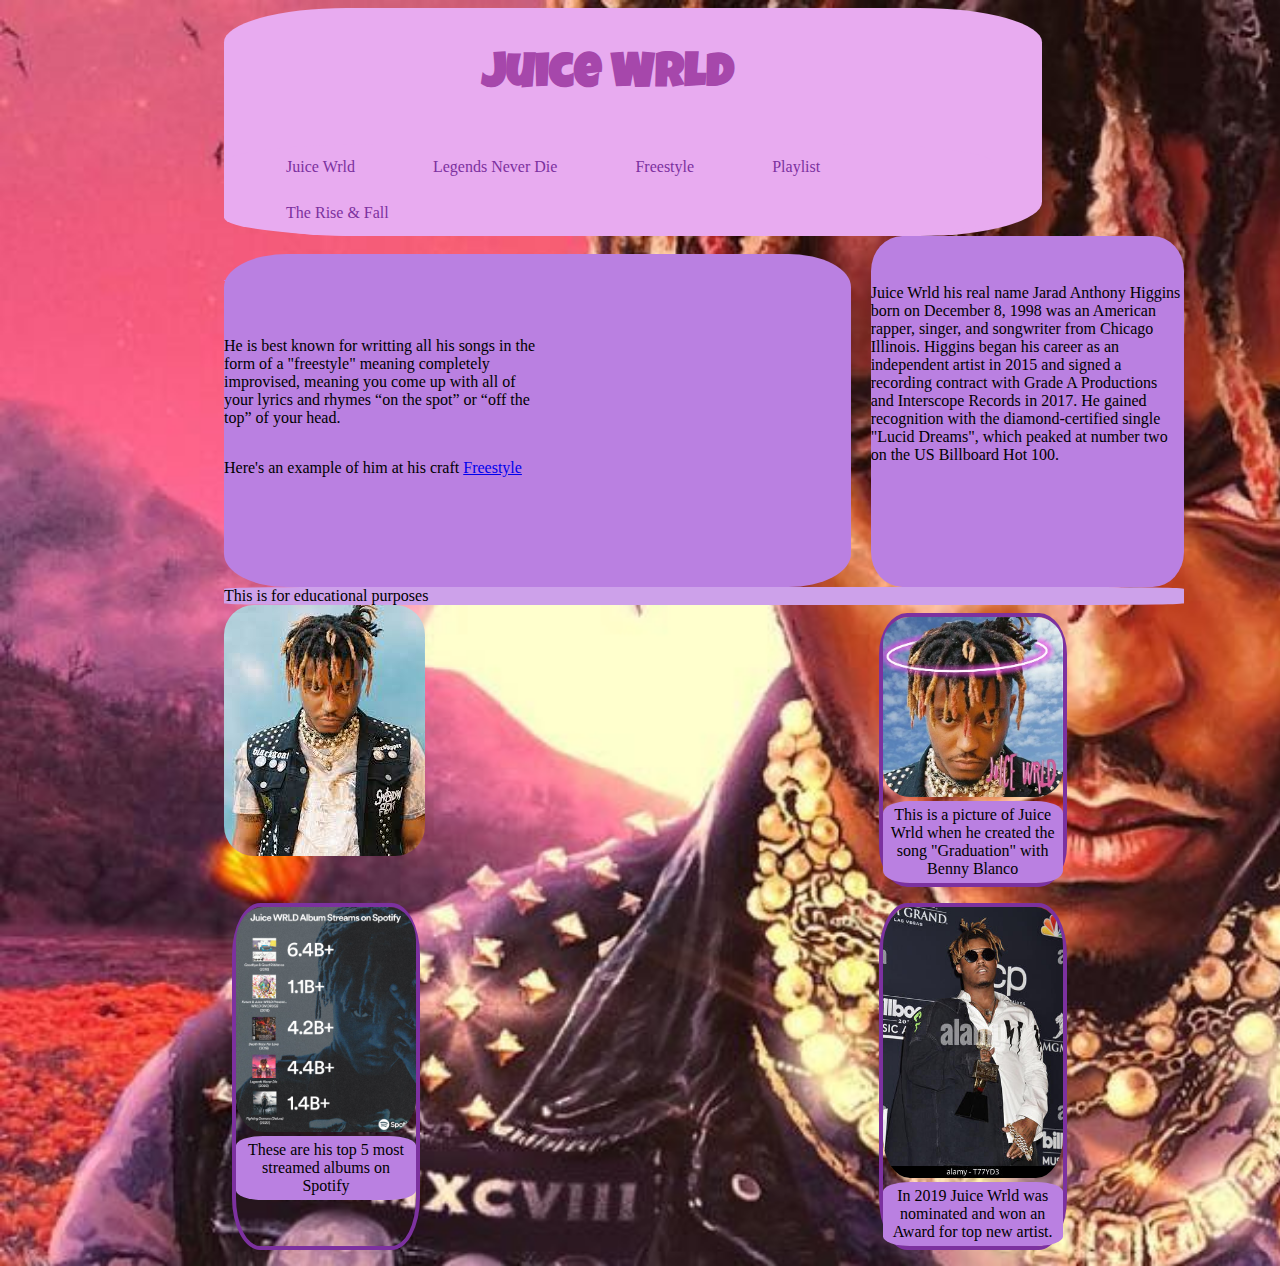
<file: index.html>
<!DOCTYPE html>
<html lang="en">
<head>
    <meta charset="UTF-8">
    <meta http-equiv="X-UA-Compatible" content="IE=edge">
    <meta name="viewport" content="width=device-width, initial-scale=1.0">
    <title>Juice Wrld</title>
    <link rel="stylesheet" href="styles.css">
    <link rel="stylesheet" href="gridlayout.css">
    <link rel="preconnect" href="https://fonts.googleapis.com">
    <link rel="preconnect" href="https://fonts.gstatic.com" crossorigin>
    <link href="https://fonts.googleapis.com/css2?family=Creepster&family=Luckiest+Guy&display=swap" rel="stylesheet">

</head>
<body>

    <header>
        <h1>Juice Wrld</h1>

      <nav>
        <ul class="horizontalNav">
            <li><a href="index.html">Juice Wrld</a></li>
            <li><a href="lnd.html">Legends Never Die</a></li>
            <li><a href="freestyles.html">Freestyle</a></li>
            <li><a href="randomplaylist.html">Playlist</a></li>
            <li><a href="dude.html">The Rise & Fall</a></li>
        </ul>
      </nav>
    </header>

    
       <br>
    

    
       <img src="images/protrait.jpeg" alt="Juice Wrld" class="rounded-corners">
        
       <aside>
           <p>
             Juice Wrld his real name Jarad Anthony Higgins born on December 8, 1998 was an American rapper,
             singer, and songwriter from Chicago Illinois. Higgins began his career as an independent artist 
             in 2015 and signed a recording contract with Grade A Productions and Interscope 
             Records in 2017. He gained recognition with the diamond-certified single "Lucid Dreams", 
             which peaked at number two on the US Billboard Hot 100.

            </p>
        </aside>
    
     <section>
        <h2>Freestyles</h2> <br>
        <p>
          He is best known for writting all his songs in the form of a "freestyle" meaning  
          completely improvised, meaning you come up with all of your lyrics and rhymes 
          “on the spot” or “off the top” of your head.
        </p>
        <br>
        <p>Here's an example of him at his craft <a href="https://www.youtube.com/watch?v=igc1wYW448w">Freestyle</a></p>

    </section>

    <div class="gallery">
        <a target="_blank" href="images/juic.webp">
          <img src="images/juic.webp" alt="Juice" width="600" height="400">
        </a>
        <div class="desc">This is a picture of Juice Wrld when he created the song
            "Graduation" with Benny Blanco
        </div>
    </div>
      
      <div class="gallery">
        <a target="_blank" href="images/albumStreams.jpeg">
          <img src="images/albumStreams.jpeg" alt="Best albums streamed" width="600" height="400">
        </a>
        <div class="desc">These are his top 5 most streamed albums on Spotify</div>
      </div>
      
      <div class="gallery">
        <a target="_blank" href="images/billboardAward.jpeg">
          <img src="images/billboardAward.jpeg" alt="Billboard Award" width="600" height="400">
        </a>
        <div class="desc">In 2019 Juice Wrld was nominated and won an Award
            for top new artist.
        </div>
      </div>
      
      
    
    
    
   <footer>
        This is for educational purposes

    </footer>


</body>
</html>
</file>
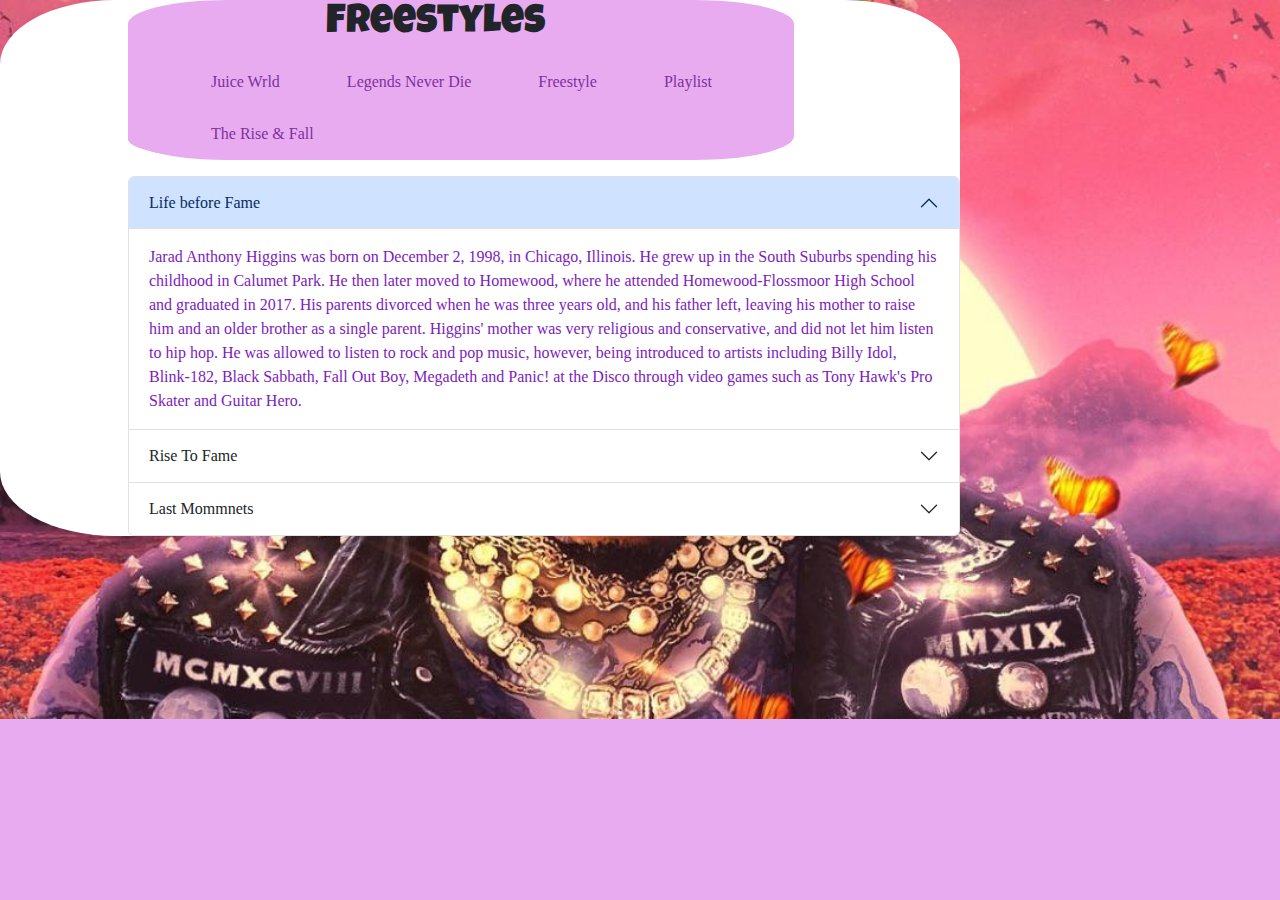
<file: dude.html>
<!DOCTYPE html>
<html lang="en">
<head>
    <meta charset="UTF-8">
    <meta http-equiv="X-UA-Compatible" content="IE=edge">
    <meta name="viewport" content="width=device-width, initial-scale=1.0">
    <title>Document</title>
    <link rel="stylesheet" href="styles.css">
    <link href="https://cdn.jsdelivr.net/npm/bootstrap@5.2.3/dist/css/bootstrap.min.css" rel="stylesheet">
    <link rel="preconnect" href="https://fonts.googleapis.com">
    <link rel="preconnect" href="https://fonts.gstatic.com" crossorigin>
    <link href="https://fonts.googleapis.com/css2?family=Creepster&family=Luckiest+Guy&display=swap" rel="stylesheet">
    <script src="https://cdn.jsdelivr.net/npm/bootstrap@5.2.3/dist/js/bootstrap.bundle.min.js"></script>
</head>
<body>

    <header>
        <h1>Freestyles</h1>
    
        <nav>
          <ul class="horizontalNav">
            <li><a href="index.html">Juice Wrld</a></li>
            <li><a href="lnd.html">Legends Never Die</a></li>
            <li><a href="freestyles.html">Freestyle</a></li>
            <li><a href="randomplaylist.html">Playlist</a></li>
            <li><a href="dude.html">The Rise & Fall</a></li>
          </ul>
        </nav>
    </header>


    <div class="accordion" id="accordionExample">
        <div class="accordion-item">
          <h2 class="accordion-header" id="headingOne">
            <button class="accordion-button" type="button" data-bs-toggle="collapse" data-bs-target="#collapseOne" aria-expanded="true" aria-controls="collapseOne">
              Life before Fame
            </button>
          </h2>
          <div id="collapseOne" class="accordion-collapse collapse show" aria-labelledby="headingOne" data-bs-parent="#accordionExample">
            <div class="accordion-body">
              Jarad Anthony Higgins was born on December 2, 1998, in Chicago, Illinois. He grew up in the South Suburbs spending his 
                childhood in Calumet Park. He then later moved to Homewood, where he attended Homewood-Flossmoor High School and graduated in 2017. 
                His parents divorced when he was three years old, and his father left, leaving his mother to raise him and an older brother as a single parent.
                Higgins' mother was very religious and conservative, and did not let him listen to hip hop. He was allowed to listen to rock and pop music, however, 
                being introduced to artists including Billy Idol, Blink-182, Black Sabbath, Fall Out Boy, Megadeth and Panic! at the Disco through video games such as Tony Hawk's Pro Skater and Guitar Hero.
            </div>
          </div>
        </div>
        <div class="accordion-item">
          <h2 class="accordion-header" id="headingTwo">
            <button class="accordion-button collapsed" type="button" data-bs-toggle="collapse" data-bs-target="#collapseTwo" aria-expanded="false" aria-controls="collapseTwo">
              Rise To Fame
            </button>
          </h2>
          <div id="collapseTwo" class="accordion-collapse collapse" aria-labelledby="headingTwo" data-bs-parent="#accordionExample">
            <div class="accordion-body">
              
                Higgins developed as an artist in his first year of high school. His first track, "Forever", was released on SoundCloud in 2015 under the name JuicetheKidd. 
                Higgins recorded most of his first tracks on a cellphone, uploading them to SoundCloud in his sophomore year. He changed his name from JuicetheKidd, 
                a name inspired by his affection for rapper Tupac Shakur's role in the film Juice, to Juice Wrld because he and his associates believed the change would benefit his career. 
                In an interview with the Atlanta radio station WHTA, Higgins revealed that the latter part of his stage name initially had no meaning but that he came to think it "represents taking over the world".
                "Too Much Cash", Higgins' first track to be produced by frequent collaborator Nick Mira, was released in 2017. While releasing projects and songs on SoundCloud, Higgins worked in a factory but 
                was dissatisfied with the job; he was fired within two weeks. After joining the internet collective Internet Money, Higgins released his debut full-length EP, 9 9 9, on June 15, 2017, with the song 
                "Lucid Dreams" breaking out and growing his following. Higgins also briefly performed under the name Juice in early 2017.
               
            </div>
          </div>
        </div>
        <div class="accordion-item">
          <h2 class="accordion-header" id="headingThree">
            <button class="accordion-button collapsed" type="button" data-bs-toggle="collapse" data-bs-target="#collapseThree" aria-expanded="false" aria-controls="collapseThree">
              Last Mommnets
            </button>
          </h2>
          <div id="collapseThree" class="accordion-collapse collapse" aria-labelledby="headingThree" data-bs-parent="#accordionExample">
            <div class="accordion-body">
                On December 8, 2019, Higgins was aboard a private Gulfstream jet flying from Van Nuys Airport in Los Angeles to Midway International Airport in Chicago. 
                Law enforcement officers were waiting for the jet to arrive, having been notified by federal agents, while the flight was en route, that they suspected there 
                were guns and drugs on the plane. Law enforcement officials later revealed that they found 70 lb (32 kg) of marijuana on the aircraft and said several members 
                of Higgins' management team aboard the flight told them that Higgins had taken "several unknown pills", including allegedly swallowing multiple Percocet pills to hide 
                them while police were on board the plane searching the luggage. Higgins then began convulsing and seizing, after which two doses of the emergency 
                medication Narcan were administered as an opioid overdose was suspected. Chicago PD were told a man (Higgins) had suffered a medical emergency at around 2:00 local time 
                (8:00 GMT). Higgins was transported to the nearby Advocate Christ Medical Center in Oak Lawn, where he was pronounced dead. The County Cook Medical Examiner's Office initially 
                determined the cause of death as unknown. However, on January 22, 2020, the Cook County Medical Examiner stated that Higgins died as a result of toxic levels of oxycodone and codeine 
                present in his system. Higgins' funeral was held on December 13, 2019, at the Holy Temple Cathedral Church of God in Christ in Harvey, Illinois. Friends and family were in attendance, 
                including collaborators Ski Mask the Slump God and Young Thug.
              
            </div>
          </div>
        </div>
      </div>


    
</body>
</html>
</file>
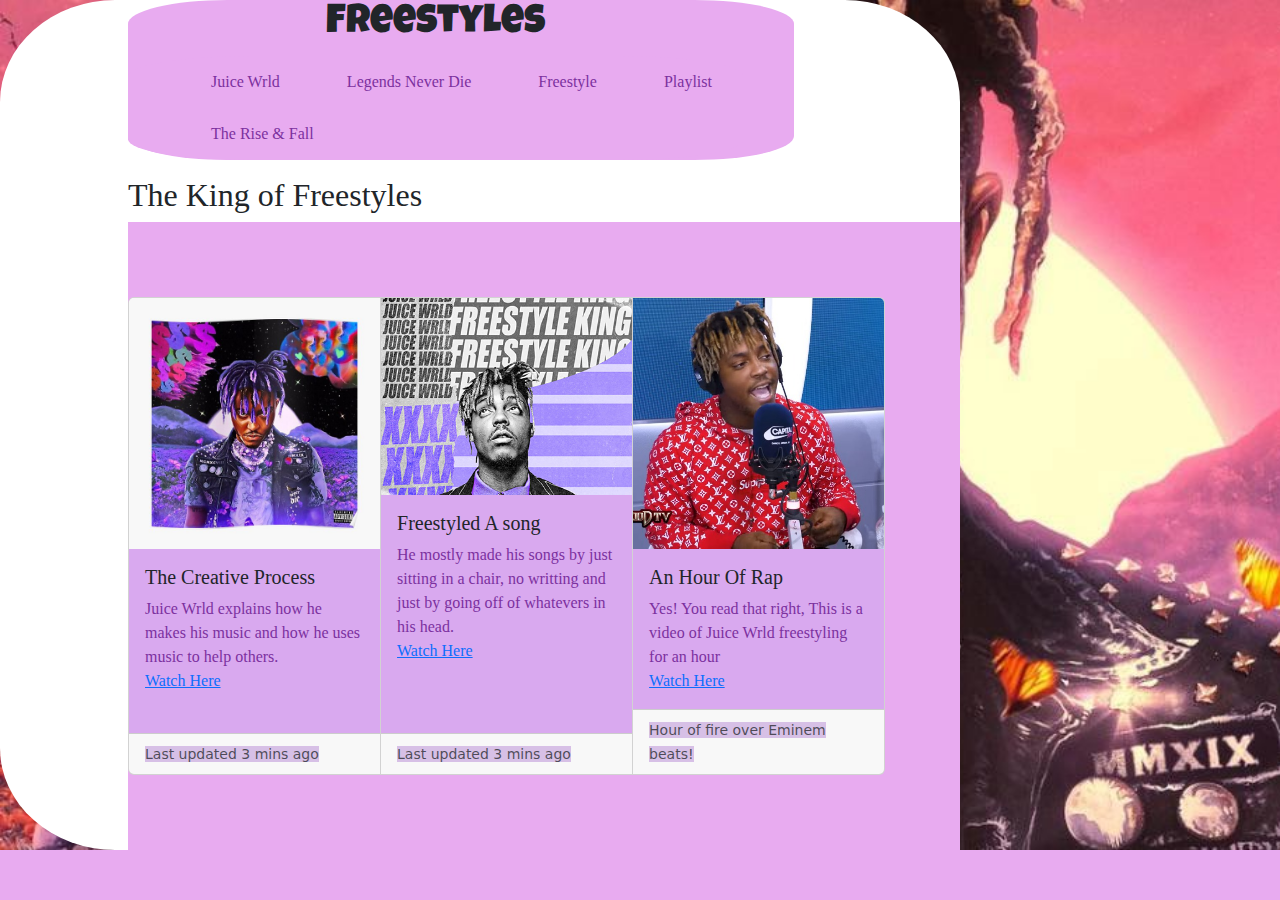
<file: freestyles.html>
<!DOCTYPE html>
<html lang="en">
<head>
    <meta charset="UTF-8">
    <meta http-equiv="X-UA-Compatible" content="IE=edge">
    <meta name="viewport" content="width=device-width, initial-scale=1.0">
    <title>Document</title>
    
    <link rel="stylesheet" href="styles.css">
    <link href="https://cdn.jsdelivr.net/npm/bootstrap@5.2.3/dist/css/bootstrap.min.css" rel="stylesheet">
    <link rel="preconnect" href="https://fonts.googleapis.com">
    <link rel="preconnect" href="https://fonts.gstatic.com" crossorigin>
    <link href="https://fonts.googleapis.com/css2?family=Creepster&family=Luckiest+Guy&display=swap" rel="stylesheet">
    <script src="https://cdn.jsdelivr.net/npm/bootstrap@5.2.3/dist/js/bootstrap.bundle.min.js"></script>
</head>

<body>

  <header>
    <h1>Freestyles</h1>

    <nav>
      <ul class="horizontalNav">
        <li><a href="index.html">Juice Wrld</a></li>
        <li><a href="lnd.html">Legends Never Die</a></li>
        <li><a href="freestyles.html">Freestyle</a></li>
        <li><a href="randomplaylist.html">Playlist</a></li>
        <li><a href="dude.html">The Rise & Fall</a></li>
      </ul>
    </nav>
  </header>

  <h2>The King of Freestyles</h2>

  <div class="card-group">
    <div class="card">
      <img src="images/backgroubd picture.jpeg" class="card-img-top" alt="Explaining the thought process">
      <div class="card-body">
        <h5 class="card-title">The Creative Process</h5>
        <p class="card-text">Juice Wrld explains how he makes his music and how he uses music to help others. <br> <a href="https://www.youtube.com/watch?v=A5OGY0Co6Hw">Watch Here</a></p>
      </div>
      <div class="card-footer">
        <small class="text-muted">Last updated 3 mins ago</small>
      </div>
    </div>
    <div class="card">
      <img src="images/jucie.jpeg" class="card-img-top" alt="Sometimes Studio Session">
      <div class="card-body">
        <h5 class="card-title">Freestyled A song</h5>
        <p class="card-text">He mostly made his songs by just sitting in a chair, no writting and just by going off of whatevers in his head. <br> <a href="https://www.youtube.com/watch?v=qV4XecUvaXc">Watch Here</a></p>
      </div>
      <div class="card-footer">
        <small class="text-muted">Last updated 3 mins ago</small>
      </div>
    </div>
    <div class="card">
      <img src="images/freestyle.jpeg" class="card-img-top" alt="One Hour Of Freestyle">
      <div class="card-body">
        <h5 class="card-title">An Hour Of Rap</h5>
        <p class="card-text">Yes! You read that right, This is a video of Juice Wrld freestyling for an hour <br> <a href= "https://www.youtube.com/watch?v=fSoT13msPe4">Watch Here</a></p>
      </div>
      <div class="card-footer">
        <small class="text-muted">Hour of fire over Eminem beats!</small>
      </div>
    </div>
  </div>

  
 
  
 

 




</body>
</html>
</file>
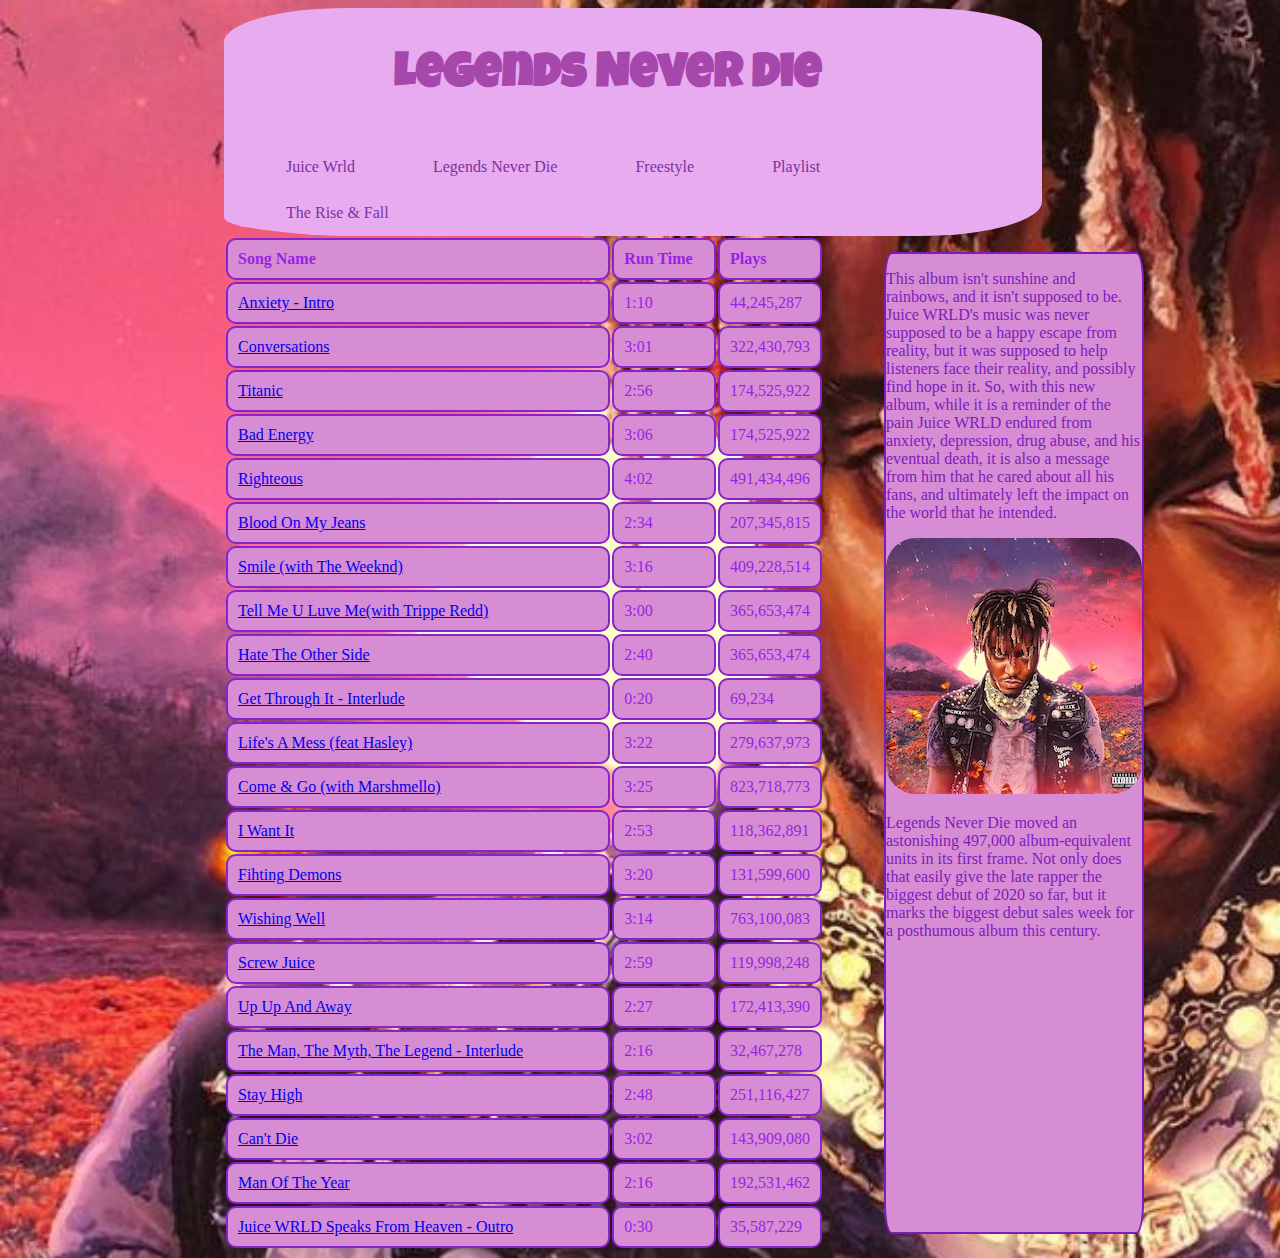
<file: lnd.html>
<!DOCTYPE html>
<html lang="en">
<head>
    <meta charset="UTF-8">
    <meta http-equiv="X-UA-Compatible" content="IE=edge">
    <meta name="viewport" content="width=device-width, initial-scale=1.0">
    <title>Document</title>
    <link rel="stylesheet" href="styles.css">
    <link rel="stylesheet" href="gridlayout.css">
    <link rel="preconnect" href="https://fonts.googleapis.com">
    <link rel="preconnect" href="https://fonts.gstatic.com" crossorigin>
    <link href="https://fonts.googleapis.com/css2?family=Creepster&family=Luckiest+Guy&display=swap" rel="stylesheet">
</head>

<body>

    <header>
     <h1>Legends Never Die</h1>
      <nav>
        <ul class="horizontalNav">
          <li><a href="index.html">Juice Wrld</a></li>
          <li><a href="lnd.html">Legends Never Die</a></li>
          <li><a href="freestyles.html">Freestyle</a></li>
          <li><a href="randomplaylist.html">Playlist</a></li>
          <li><a href="dude.html">The Rise & Fall</a></li>
        </ul>
      </nav>

    </header>
 
   <table class="styles">
    <tr>
      <th>Song Name</th>
      <th>Run Time</th>
      <th>Plays</th>
    </tr>

    <tr>
      <td><a href="https://open.spotify.com/track/02XcRGWPkvomFvzTamEKHg?si=fbb239e2c9714698">Anxiety - Intro</a></td>
      <td>1:10</td>
      <td>44,245,287</td>
    </tr>

    <tr>
      <td><a href="https://open.spotify.com/track/4K06PO78fW4mnBVenxGNob?si=8bd0db844c7b4c99">Conversations</a></td>
      <td>3:01</td>
      <td>322,430,793</td>
    </tr>

    <tr>
      <td><a href="https://open.spotify.com/track/1YM6c2sxbf2Jacl9IFgn4I?si=7536f4072a2f42f6">Titanic</a></td>
      <td>2:56</td>
      <td>174,525,922</td>
    </tr>

    <tr>
      <td><a href="https://open.spotify.com/track/7d94IqWX2UmSKMGUYSGFJG?si=09b0342addf54b80">Bad Energy</a></td>
      <td>3:06</td>
      <td>174,525,922</td>
    </tr>

    <tr>
      <td><a href="https://open.spotify.com/track/5dOxHHMOFAbG3VH23t0xNm?si=c725eae207564abc">Righteous</a></td>
      <td>4:02</td>
      <td>491,434,496</td>
    </tr>

    <tr>
      <td><a href="https://open.spotify.com/track/0fCwrjKfWxF3xQhZrYUw4T?si=115e09f722204a6e">Blood On My Jeans</a></td>
      <td>2:34</td>
      <td>207,345,815</td>
    </tr>

    <tr>
      <td><a href="https://open.spotify.com/track/6wQlQrTY5mVS8EGaFZVwVF?si=b3a29a02005147ce">Smile (with The Weeknd)</a></td>
      <td>3:16</td>
      <td>409,228,514</td>
    </tr>

    <tr>
      <td><a href="https://open.spotify.com/track/5JAYDuLRkODlVt6dgoalKk?si=0734e8f16e3a4bf7">Tell Me U Luve Me(with Trippe Redd)</a></td>
      <td>3:00</td>
      <td>365,653,474</td>
    </tr>

    <tr>
      <td><a href="https://open.spotify.com/track/0ada5XsQGLPUVbmTCkAP49?si=f4342dc1d88847b8">Hate The Other Side</a></td>
      <td>2:40</td>
      <td>365,653,474</td>
    </tr>

    <tr>
      <td><a href="https://open.spotify.com/track/2wg81gBz6PZSwbZrXObeW4?si=ca20ab42e96f4d82">Get Through It - Interlude</a></td>
      <td>0:20</td>
      <td>69,234</td>
    </tr>

    <tr>
      <td><a href="https://open.spotify.com/track/5wWAwzGp2OaaoIkwcz6wZs?si=1aa525bbf3914955">Life's A Mess (feat Hasley)</a></td>
      <td>3:22</td>
      <td>279,637,973</td>
    </tr>

    <tr>
      <td><a href="https://open.spotify.com/track/2Y0wPrPQBrGhoLn14xRYCG?si=a16318ece6ec4afe">Come & Go (with Marshmello)</a></td>
      <td>3:25</td>
      <td>823,718,773</td>
    </tr>
    <tr>
      <td><a href="https://open.spotify.com/track/2SVx3uds6jTWALFxevIWMA?si=315304868e53438c">I Want It</a></td>
      <td>2:53</td>
      <td>118,362,891</td>
    </tr>

    <tr>
      <td><a href="https://open.spotify.com/track/0440JCJyIAmINA8KcYgFb5?si=ad97d36cf2e94d72">Fihting Demons</a></td>
      <td>3:20</td>
      <td>131,599,600</td>
    </tr>

    <tr>
      <td><a href="https://open.spotify.com/track/2U5WueTLIK5WJLD7mvDODv?si=b29fa27e43304143">Wishing Well</a></td>
      <td>3:14</td>
      <td>763,100,083</td>
    </tr>

    <tr>
      <td><a href="https://open.spotify.com/track/4F6YLjakjqWFTgC5qfEwPQ?si=bddbe2ad65454c9e">Screw Juice</a></td>
      <td>2:59</td>
      <td>119,998,248</td>
    </tr>

    <tr>
      <td><a href="https://open.spotify.com/track/7pbg3ABlAZv2NiIdKbBBFm?si=c8746843b56f4eac">Up Up And Away</a></td>
      <td>2:27</td>
      <td>172,413,390</td>
    </tr>

    <tr>
      <td><a href="https://open.spotify.com/track/4sjdZEEQvR1sXrRNSuBfbA?si=f107e75186b6485b">The Man, The Myth, The Legend - Interlude</a></td>
      <td>2:16</td>
      <td>32,467,278</td>
    </tr>

    <tr>
      <td><a href="https://open.spotify.com/track/21CkzgKCBCq5V4XKjiGSIj?si=057ef8072c2a42ba">Stay High</a></td>
      <td>2:48</td>
      <td>251,116,427</td>
    </tr>

    <tr>
      <td><a href="https://open.spotify.com/track/4PPLJAEYBSOcnzr9TZoqf9?si=5833751dd9ec4173">Can't Die</a></td>
      <td>3:02</td>
      <td>143,909,080</td>
    </tr>

    <tr>
      <td><a href="https://open.spotify.com/track/7AvprzMsRJpybaalckaT8c?si=f45e115874ab4144">Man Of The Year</a></td>
      <td>2:16</td>
      <td>192,531,462</td>
    </tr>

    <tr>
      <td><a href="https://open.spotify.com/track/1OjiYjgPZyxS0AiXiSnuYI?si=118164e4664e47b0">Juice WRLD Speaks From Heaven - Outro</a></td>
      <td>0:30</td>
      <td>35,587,229</td>
    </tr>

    


  </table>
  
  
  <blockquote>
    <p>
      This album isn't sunshine and rainbows, and it isn't supposed to be. Juice WRLD's music was 
      never supposed to be a happy escape from reality, but it was supposed to help listeners face their reality, and possibly find hope in it.
      So, with this new album, while it is a reminder of the pain 
      Juice WRLD endured from anxiety, depression, drug abuse, and 
      his eventual death, it is also a message from him that he cared 
      about all his fans, and ultimately left the impact on the world that he intended.
    </p>
    <img src="images/jucie.avif" alt="Juice Wrld" class="rounded-corners">

    <p>
      Legends Never Die moved an astonishing 497,000 album-equivalent units in its first frame. 
      Not only does that easily give the late rapper the biggest debut of 2020 so far, but it 
      marks the biggest debut sales week for a posthumous album this century.

    </p>

  
  
  
  </blockquote>

   












</body>
</html>
</file>
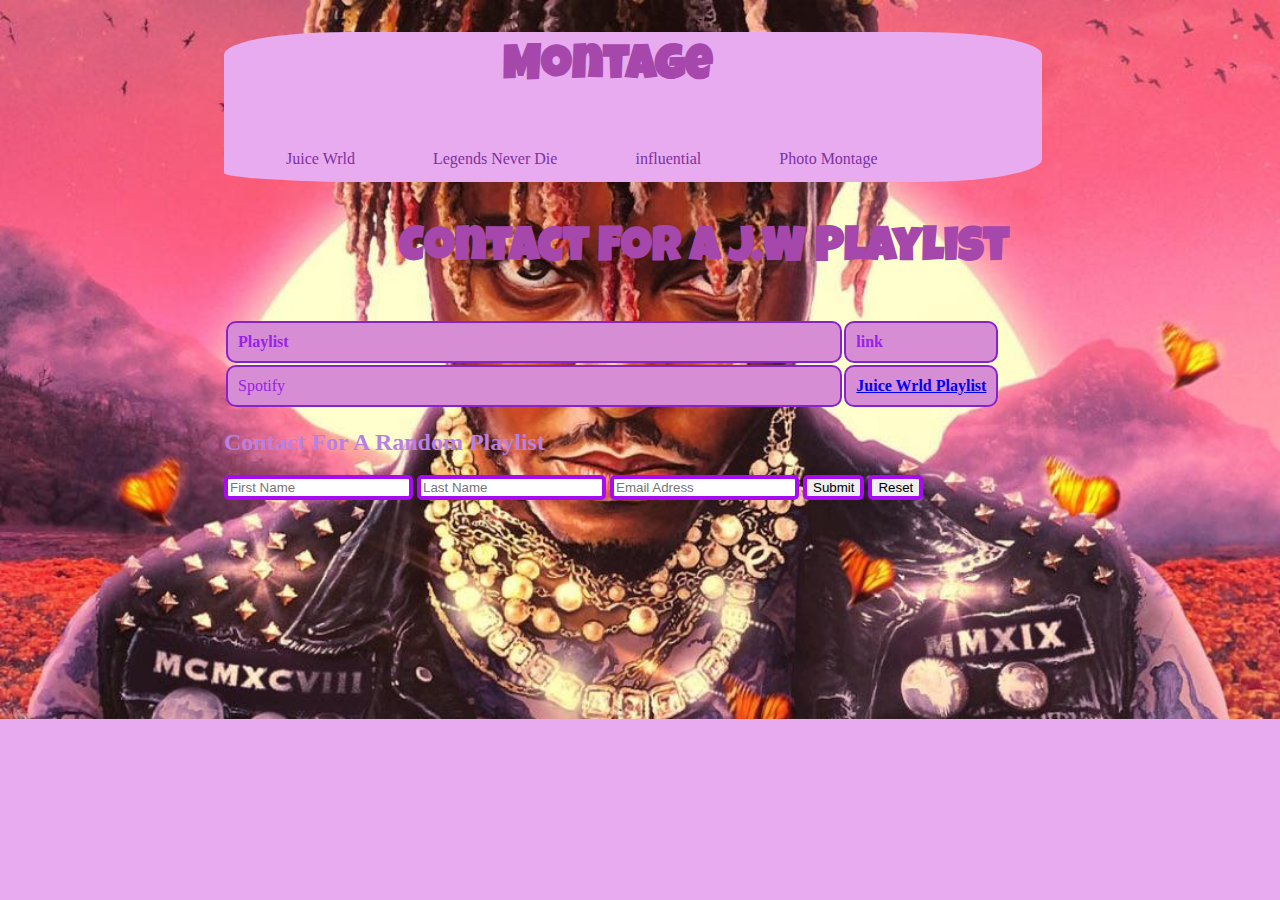
<file: pmontage.html>
<!DOCTYPE html>
<html lang="en">
<head>
    <meta charset="UTF-8">
    <meta http-equiv="X-UA-Compatible" content="IE=edge">
    <meta name="viewport" content="width=device-width, initial-scale=1.0">
    <title>Document</title>
    <link rel="stylesheet" href="styles.css">
    <link rel="preconnect" href="https://fonts.googleapis.com">
    <link rel="preconnect" href="https://fonts.gstatic.com" crossorigin>
    <link href="https://fonts.googleapis.com/css2?family=Creepster&family=Luckiest+Guy&display=swap" rel="stylesheet">
</head>

<body>
    
    <header>
        <h1>Montage</h1>
      <nav>
        <ul class="horizontalNav">
            <li><a href="index.html">Juice Wrld</a></li>
            <li><a href="lnd.html">Legends Never Die</a></li>
            <li><a href="influential.html">influential</a></li>
            <li><a href="pmontage.html">Photo Montage</a></li>
        </ul>
      </nav>
    </header>

    <h1>Contact For A J.W Playlist</h1>


  <table>
    <tr>
      <th>Playlist</th>
      <th>link</th>
    
    </tr>

    <tr>
      <td>Spotify</td>
      <td><a href="https://open.spotify.com/playlist/2hHv4GTbsWcjNrfz4Ewb1G?si=a057eedce0aa41f2"> <strong>Juice Wrld Playlist</strong> </a></td>
     </tr>


  </table>

 
  <form action="/action_page.php">
    
    <h2>Contact For A Random Playlist</h2>
    <input type="text" name="firstName" placeholder="First Name">
    <input type="text" name="lastName" placeholder="Last Name">
    <input type="email" name="email" placeholder="Email Adress">
    <input type="submit" value="Submit">
    <input type="reset">
  
  </form>

  



</body>
</html>
</file>
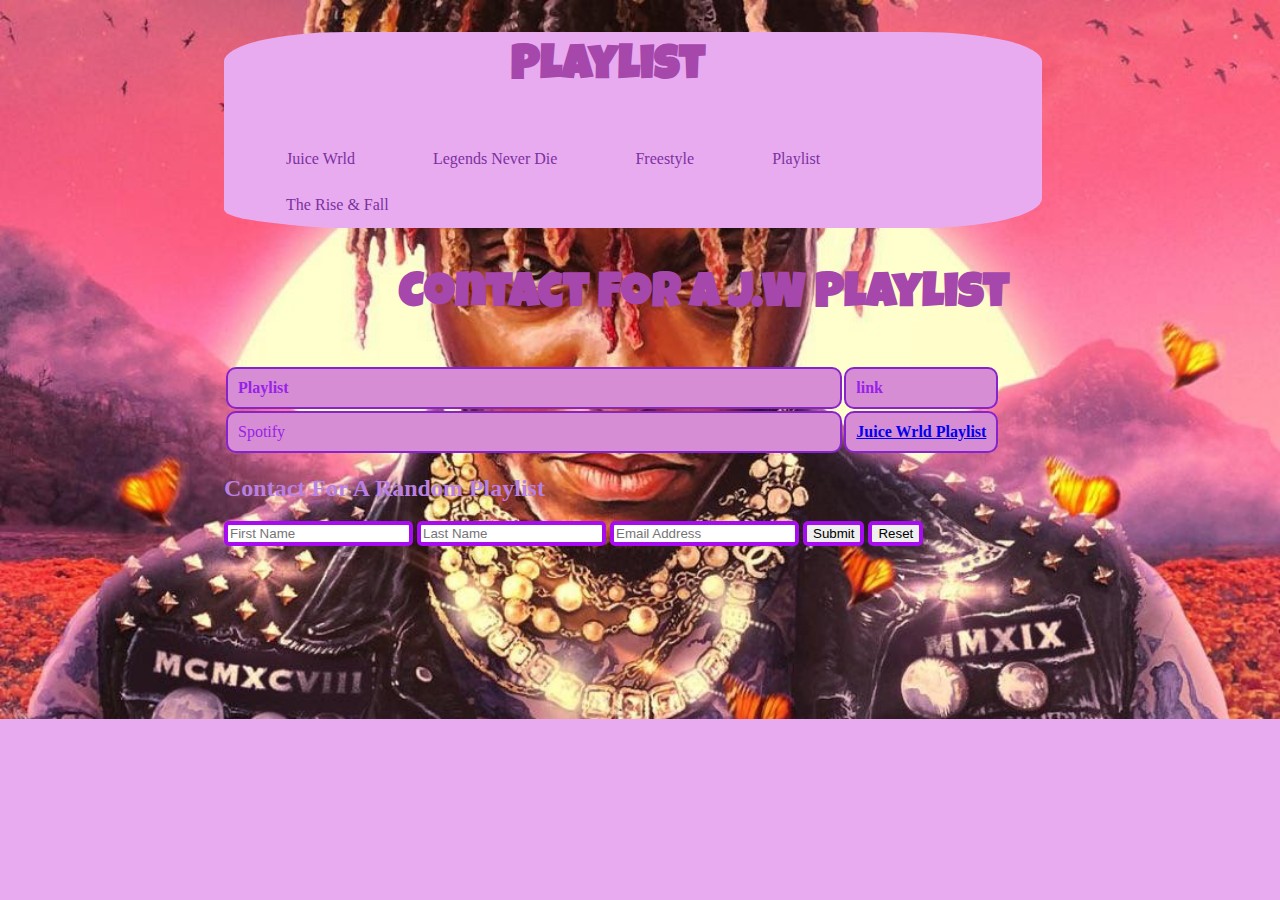
<file: randomplaylist.html>
<!DOCTYPE html>
<html lang="en">
<head>
    <meta charset="UTF-8">
    <meta http-equiv="X-UA-Compatible" content="IE=edge">
    <meta name="viewport" content="width=device-width, initial-scale=1.0">
    <title>Document</title>
    <link rel="stylesheet" href="styles.css">
    <link rel="preconnect" href="https://fonts.googleapis.com">
    <link rel="preconnect" href="https://fonts.gstatic.com" crossorigin>
    <link href="https://fonts.googleapis.com/css2?family=Creepster&family=Luckiest+Guy&display=swap" rel="stylesheet">
</head>

<body>
    
    <header>
        <h1>Playlist</h1>
      <nav>
        <ul class="horizontalNav">
            <li><a href="index.html">Juice Wrld</a></li>
            <li><a href="lnd.html">Legends Never Die</a></li>
            <li><a href="freestyles.html">Freestyle</a></li>
            <li><a href="randomplaylist.html">Playlist</a></li>
            <li><a href="dude.html">The Rise & Fall</a></li>
        </ul>
      </nav>
    </header>

    <h1>Contact For A J.W Playlist</h1>


  <table>
    <tr>
      <th>Playlist</th>
      <th>link</th>
    
    </tr>

    <tr>
      <td>Spotify</td>
      <td><a href="https://open.spotify.com/playlist/2hHv4GTbsWcjNrfz4Ewb1G?si=a057eedce0aa41f2"> <strong>Juice Wrld Playlist</strong> </a></td>
     </tr>


  </table>

 
  <form action="/action_page.php">
    
    <h2>Contact For A Random Playlist</h2>
    <input type="text" name="firstName" placeholder="First Name">
    <input type="text" name="lastName" placeholder="Last Name">
    <input type="email" name="email" placeholder="Email Address">
    <input type="submit" value="Submit">
    <input type="reset">
  
  </form>

  



</body>
</html>
</file>
<file: styles.css>
h1{
  color: rgb(166, 71, 171);
  font-family: 'Creepster', cursive;
  font-family: 'Luckiest Guy', cursive;
  font-size: 3em;
  line-height: 1.5em;
  vertical-align: middle;
  text-align: center;
  
}
h2 {
  color:#ba80e1;
  font-family: initial;
}


/*header*/
body header{
  display:block;
  width: 80%;
  border-radius: 15%;
  background-color: #e8abf0;
  padding-right: 50px;
}
/*navigation*/
li {
  display: inline;
  padding-left: 6%;
}

ul {
  list-style-type: none;
  margin: 0;
  padding: 0;
  overflow: hidden;
  background-color: #e8abf0;
  font-family: cursive;
  border-radius: 20%;
  
}

li {
  float: left;
}

li a {
  display: block;
  color: #7c319f;
  text-align: center;
  padding: 14px 16px;
  text-decoration: none;
}
li a:hover {
  background-color: #ba80e1;
  color: rgb(242, 217, 103);
  border-radius: 50px;
}



html {
  background-color: #e8abf0;
  background-image: url(images/juice\ wrld\ legends\ never\ die\ wallpaper.jpeg);
  background-repeat: no-repeat;
  background-size: cover;
  
}




body {
  
  /*background-color: rgb(186, 144, 217);*/
  margin-left: auto;
  margin-right: auto;
  min-width: 640px;
  max-width: 960px;
  width: 85%;
}

section {
  background-color: #ba80e1;
  border-radius: 10%;
  font-family: cursive;
  
}

/*image rounded corners*/

img.rounded-corners {
  border-radius: 30px;
}



  /*footer*/
footer {
  background-color:#cda1ea ;
  
  border-radius: 10%;
  font-family: cursive;
  
  
}

aside {
  background-color: #ba80e1;
  border-radius: 10%;
  font-family: cursive;
  padding-top: 10%;
}





/*form styles*/


input[type=text] {
  border: 4px solid rgb(167, 11, 239);
  border-radius: 5px;
}
input[type=email] {
  border: 4px solid rgb(167, 11, 239);
  border-radius: 5px;
}
input[type=submit] {
  border: 4px solid rgb(167, 11, 239);
  border-radius: 5px;
}
input[type=reset] {
  border: 4px solid rgb(167, 11, 239);
  border-radius: 5px;
}



body {

  border-radius: 12%;
  padding-left: 10%;
}




div.gallery {
  margin: 8px;
  border: 4px solid #7c319f;
  float: left;
  width: 180px;
  border-radius: 15%;
}

div.gallery:hover {
  border: 8px solid #7c319f;
}

div.gallery img {
  width: 100%;
  height: auto;
  border-radius:15%;
}

div.desc {
  padding: 5px;
  text-align: center;
  background-color: #ba80e1;
  border-radius: 15%;
  font-family: cursive;
  
}



/*  Table Styles*/

 th, td {
  border: 2px solid rgb(136, 35, 203);
  border-radius: 10px;
  width: 80%;
  color: #9822e7;
  padding: 10px;
  text-align: left;
  background-color: #d78dd3;
}

blockquote {
  border: 2px solid rgb(136, 35, 203);
  border-radius: 3%;
  border-color: #7c1cbc;
  font-family: cursive;
  background-color: #d78dd3;
  color: #7c1cbc;
  

}

/* Card groups*/ 
.card-group {
  padding-top: 9%;
  padding-bottom: 9%;
  padding-right: 9%;
  background-color: #e8abf0;

}
.card-text  {
  color: #7c319f;
  font-family: cursive;
}

.card-title {
  color: #7c319f;
  font-family: initial;
}


.card-body {
  background-color: #d9a9ef;
}

.card-footer {
  color: #a263cb;
}

.text-muted {
  background-color: #d7c0e6;
}


.accordion-body {
  color: #7c1cbc;
  font-family: cursive;
}
</file>
<file: gridlayout.css>
body {
    display: grid;
    grid-template-columns: 2fr 1fr;
    grid-template-areas: 
    "header   header"
    "intro    faq"
    "articles faq"
    "footer   footer";
    grid-column-gap: 20px;
}



section {
    display: grid;
    grid-template-columns: repeat(2, 1fr);
    padding-bottom: 15%;
}
section > h1 {
    grid-area: 1/1/2/3;
}

body > header {
    grid-row: 1;
    grid-column: 1/-1;
}

 body > article {
    grid-area: intro;
}
body > aside {
    grid-area: faq;
    
}
body > section {
    grid-area: articles;
}
body > footer {
    grid-area: footer;
    
}
</file>
